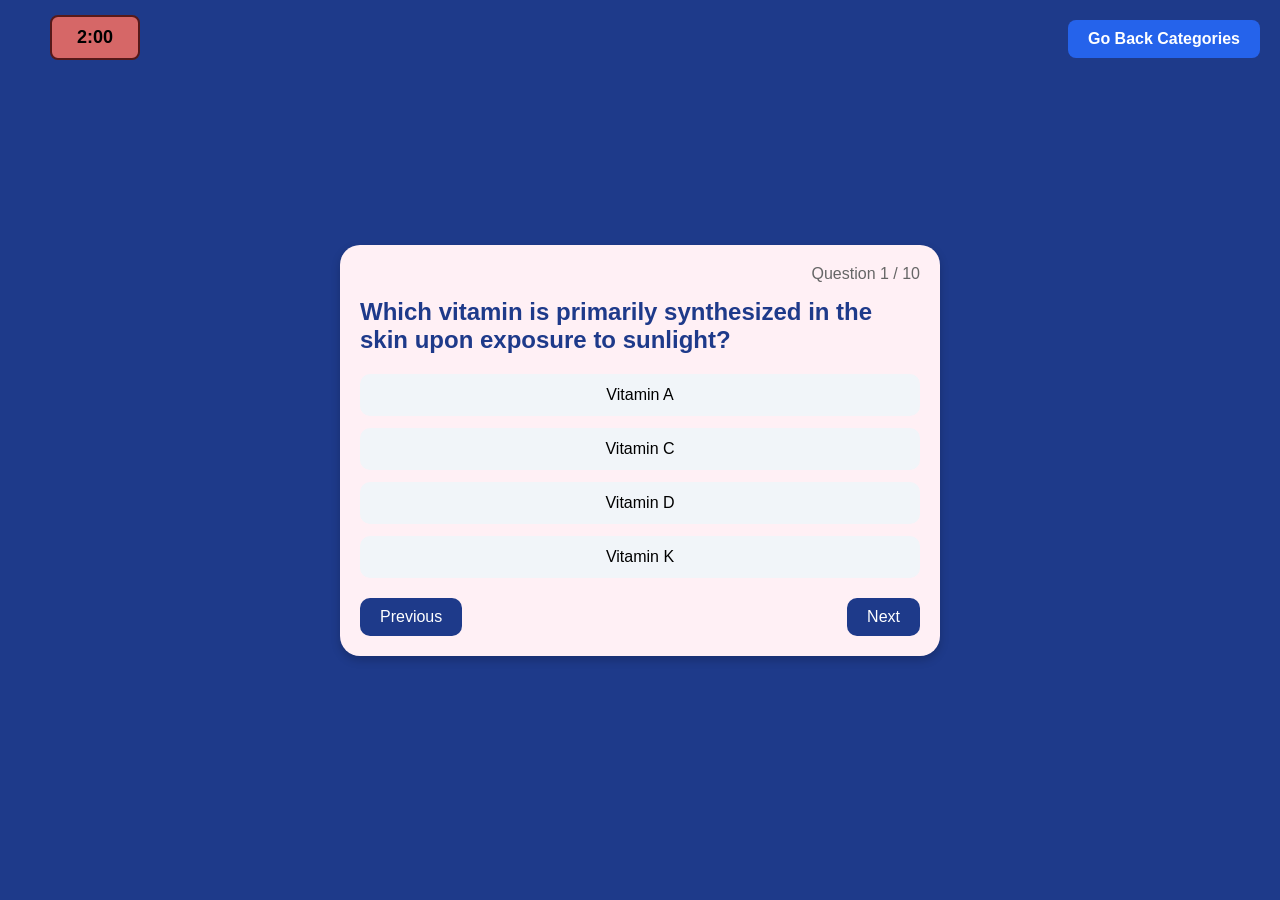
<file: pages/Neet-quizz.html>
<!DOCTYPE html>
<html lang="en">

<head>
    <meta charset="UTF-8">
    <meta name="viewport" content="width=device-width, initial-scale=1.0">
    <link rel="stylesheet" href="./../css/quizz.css">
    <link rel="stylesheet" href="./../css/timer.css">

    <title>Document</title>
</head>

<body>
    <div id="timer">2:00</div>
    <a href="./../pages/categories.html" class="dashboard-btn">Go Back Categories</a>
    <div class="quiz-box">
        <div class="progress" id="progress"></div>
        <h2 id="question"></h2>
        <div id="options"></div>
        <p id="result"></p>
        <div class="buttons">
            <button class="btn" onclick="previousQuestion()">Previous</button>
            <button class="btn" onclick="nextQuestion()">Next</button>
        </div>
    </div>
    <script src="./../js/Neet.js"></script>
</body>

</html>
</file>
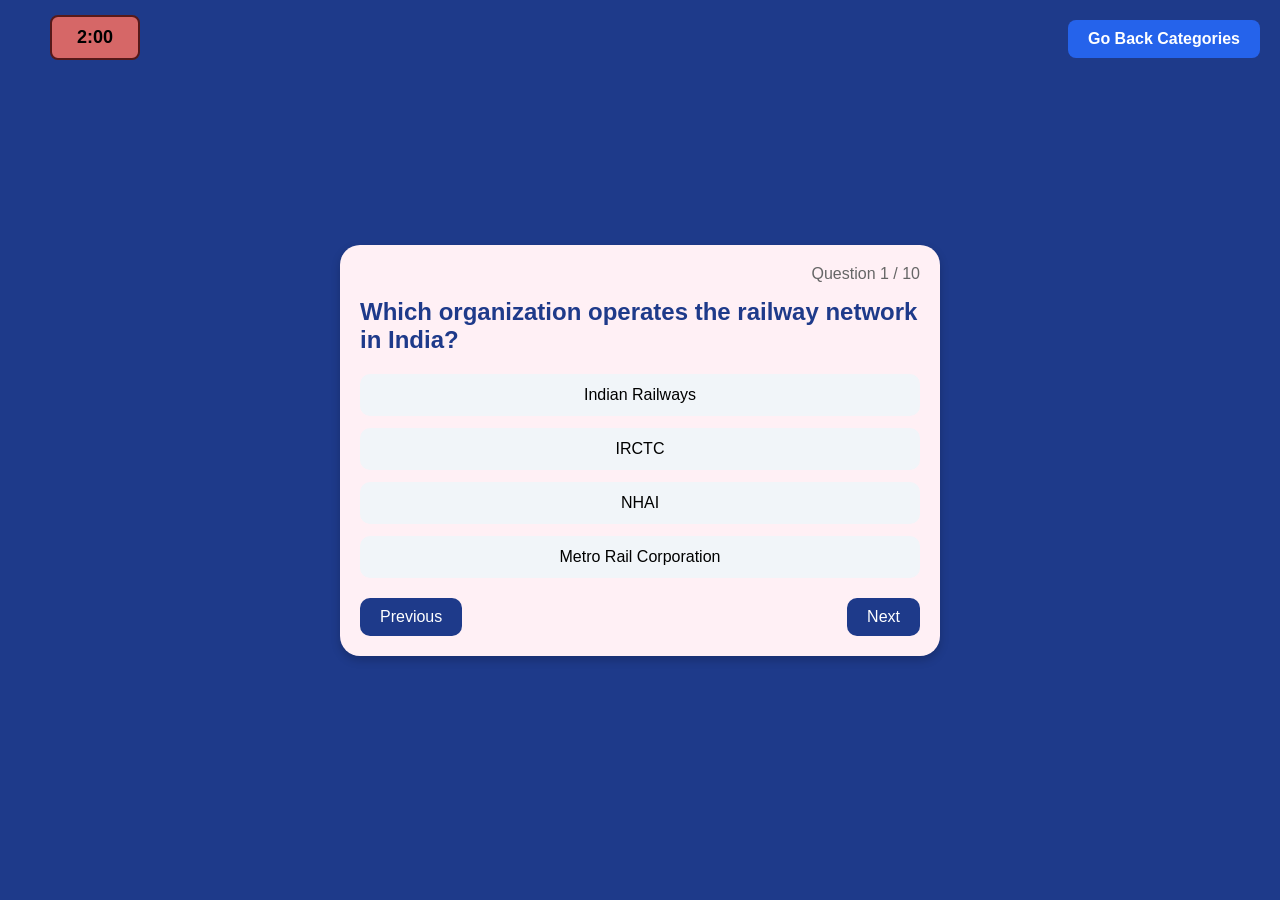
<file: pages/railway-quizz.html>
<!DOCTYPE html>
<html lang="en">

<head>
    <meta charset="UTF-8">
    <meta name="viewport" content="width=device-width, initial-scale=1.0">
    <link rel="stylesheet" href="./../css/quizz.css">
    <link rel="stylesheet" href="./../css/timer.css">

    <title>Document</title>
</head>

<body>
    <div id="timer">2:00</div>
    <a href="./../pages/categories.html" class="dashboard-btn">Go Back Categories</a>
    <div class="quiz-box">
        <div class="progress" id="progress"></div>
        <h2 id="question"></h2>
        <div id="options"></div>
        <p id="result"></p>
        <div class="buttons">
            <button class="btn" onclick="previousQuestion()">Previous</button>
            <button class="btn" onclick="nextQuestion()">Next</button>
        </div>
    </div>
    <script src="./../js/railway.js"></script>
</body>

</html>
</file>
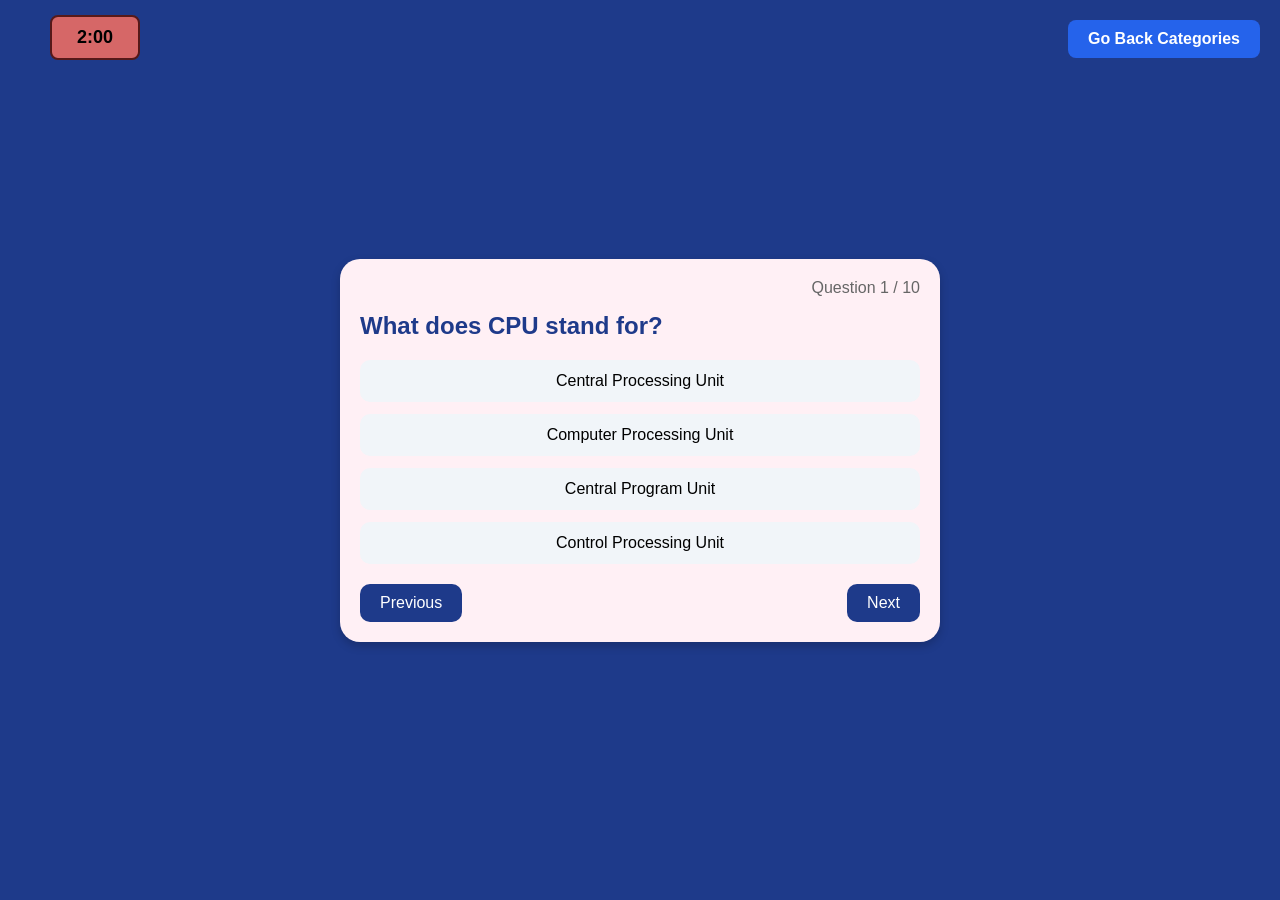
<file: pages/tech-quizz.html>
<!DOCTYPE html>
<html lang="en">

<head>
    <meta charset="UTF-8">
    <meta name="viewport" content="width=device-width, initial-scale=1.0">
    <link rel="stylesheet" href="./../css/quizz.css">
    <link rel="stylesheet" href="./../css/timer.css">

    <title>Document</title>
</head>

<body>

</div>
 <div id="timer">2:00</div>
 
    <a href="./../pages/categories.html" class="dashboard-btn">Go Back Categories</a>
    <div class="quiz-box">
        <div class="progress" id="progress"></div>
        <h2 id="question"></h2>
        <div id="options"></div>
        <p id="result"></p>
        <div class="buttons">
            <button class="btn" onclick="previousQuestion()">Previous</button>
            <button class="btn" onclick="nextQuestion()">Next</button>
        </div>
    </div>
    <script src="./../js/tech.js"></script>
</body>

</html>
</file>
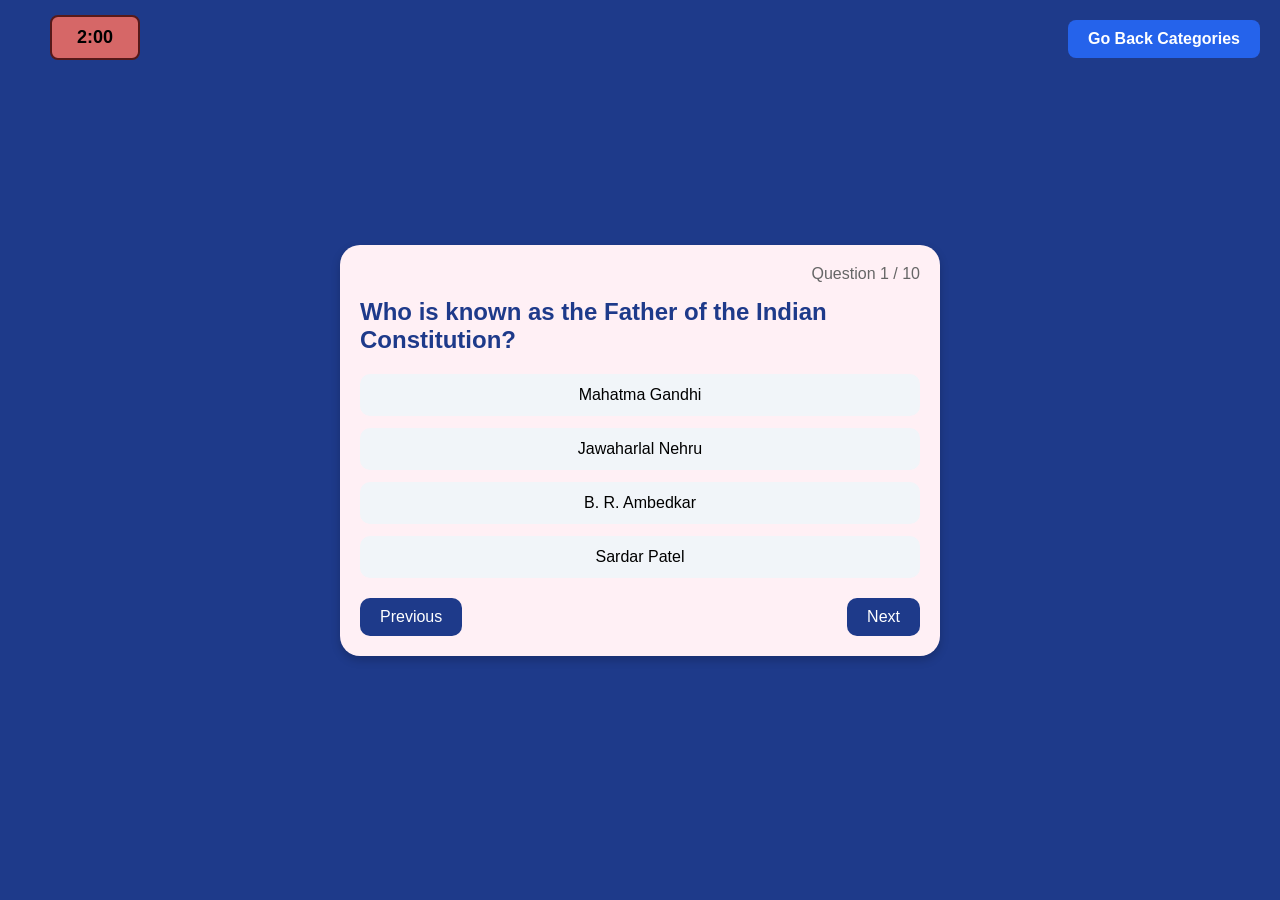
<file: pages/upsc-quizz.html>
<!DOCTYPE html>
<html lang="en">

<head>
    <meta charset="UTF-8">
    <meta name="viewport" content="width=device-width, initial-scale=1.0">
    <link rel="stylesheet" href="./../css/quizz.css">
    <link rel="stylesheet" href="./../css/timer.css">

    <title>Document</title>
</head>

<body>

</div>
 <div id="timer">2:00</div>
 
    <a href="./../pages/categories.html" class="dashboard-btn">Go Back Categories</a>
    <div class="quiz-box">
        <div class="progress" id="progress"></div>
        <h2 id="question"></h2>
        <div id="options"></div>
        <p id="result"></p>
        <div class="buttons">
            <button class="btn" onclick="previousQuestion()">Previous</button>
            <button class="btn" onclick="nextQuestion()">Next</button>
        </div>
    </div>
    <script src="./../js/upsc.js"></script>
</body>

</html>
</file>
<file: css/quizz.css>
* {
    margin: 0;
    padding: 0;
    box-sizing: border-box;
    font-family: Arial, sans-serif;
}

body {
    background: #1e3a8a;
    display: flex;
    justify-content: center;
    align-items: center;
    min-height: 100vh;
}

.quiz-box {
    width: 90%;
    max-width: 600px;
    background: #fff;
    padding: 30px;
    border-radius: 20px;
    box-shadow: 0 10px 25px rgba(0, 0, 0, 0.2);
}

h2 {
    color: #1e3a8a;
    margin-bottom: 20px;
}

.option {
    display: block;
    width: 100%;
    margin: 12px 0;
    padding: 12px;
    border: none;
    border-radius: 10px;
    background: #f1f5f9;
    cursor: pointer;
    font-size: 16px;
    transition: 0.3s;
}

.option:hover {
    background: #1e3a8a;
    color: white;
    transform: translateX(5px);
}

.correct {
    background: #28a745 !important;
    color: white;
}

.wrong {
    background: #dc3545 !important;
    color: white;
}

#result {
    margin-top: 15px;
    font-size: 18px;
    font-weight: bold;
    text-align: center;
}

.buttons {
    display: flex;
    justify-content: space-between;
    margin-top: 20px;
}

.btn {
    padding: 10px 20px;
    border: none;
    border-radius: 10px;
    background: #1e3a8a;
    color: white;
    cursor: pointer;
    font-size: 16px;
}

.btn:hover {
    background: #14296d;
}

.progress {
    text-align: right;
    color: #666;
    margin-bottom: 15px;
}

.dashboard-btn {
    position: fixed;
    top: 20px;
    right: 20px;
    padding: 10px 20px;
    background: #2563eb;
    color: white;
    text-decoration: none;
    font-weight: 600;
    border-radius: 8px;
    transition: 0.3s;
}

.dashboard-btn:hover {
    background: #1e40af;
    transform: translateY(-2px);
}
</file>
<file: css/timer.css>
.quiz-box{
    width: 600px;
    margin: 50px auto;
    padding: 20px;
    background: lavenderblush;
    border-radius: 13x;
    box-shadow: 0 4px 10px rgba(0,0,0,0.2);

    position: relative; /* Required for timer positioning */
}

#timer{
    position: absolute;
    top: 15px;
    left: 50px;

    width: 90px;
    padding: 10px;

    text-align: center;
    font-size: 18px;
    font-weight: bold;

    color: black;
    background-color: rgb(214, 103, 103);

    border: 2px solid rgb(86, 25, 25);
    border-radius: 8px;
}
</file>
